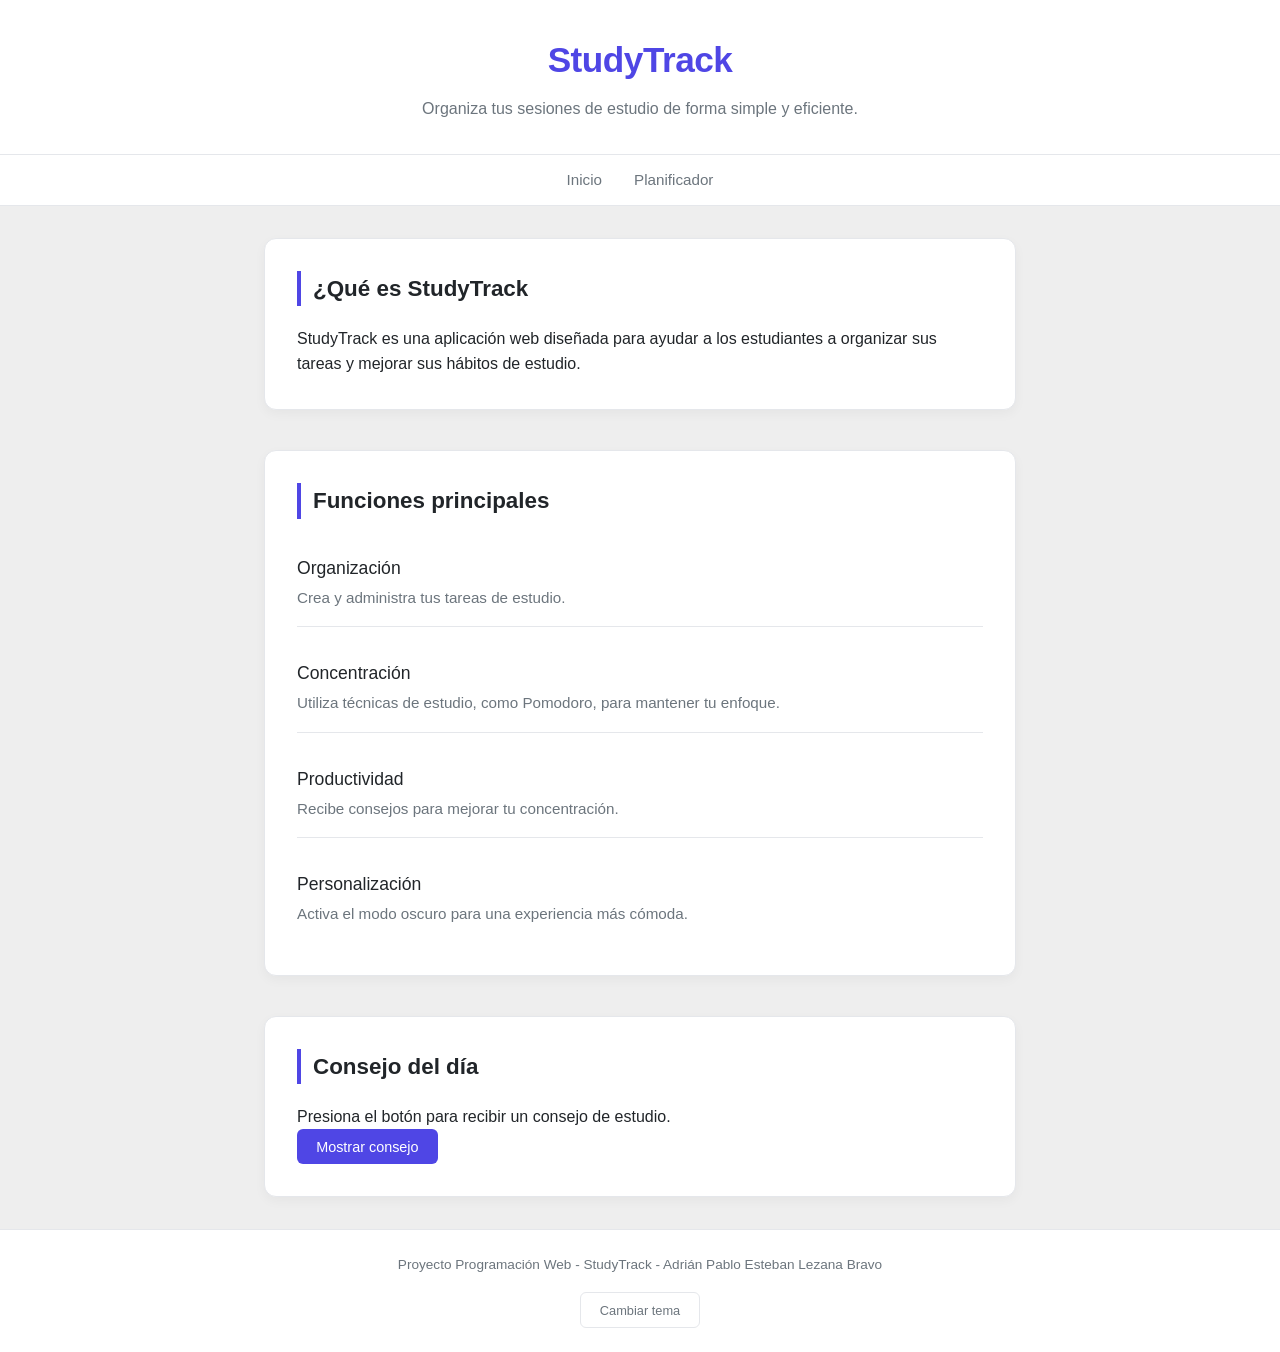
<file: html/index.html>
<!DOCTYPE html>
<html lang="en">

<head>
    <meta charset="UTF-8">
    <meta name="viewport" content="width=device-width, initial-scale=1.0">
    <title>StudyTrack</title>
    <link rel="stylesheet" href="../css/styles.css">
</head>

<body>

    <!-- Encabezado -->

    <header>
        <h1>StudyTrack</h1>
        <p>Organiza tus sesiones de estudio de forma simple y eficiente.</p>
    </header>

    <!-- Menú de navegación -->

    <nav>
        <ul>
            <li><a href="../html/index.html">Inicio</a></li>
            <li><a href="../html/planificador.html">Planificador</a></li>
        </ul>
    </nav>

    <!-- Contenido principal -->

    <main>

        <!-- Presentación de la aplicación -->

        <section>
            <h2>¿Qué es StudyTrack</h2>

            <p>
                StudyTrack es una aplicación web diseñada para ayudar a los estudiantes a organizar sus tareas y mejorar
                sus hábitos de estudio.
            </p>
        </section>

        <!-- Funcionalidades -->

        <section>
            <h2>Funciones principales</h2>

            <article>
                <h3>Organización</h3>
                <p>Crea y administra tus tareas de estudio.</p>
            </article>

            <article>
                <h3>Concentración</h3>
                <p>Utiliza técnicas de estudio, como Pomodoro, para mantener tu enfoque.</p>
            </article>

            <article>
                <h3>Productividad</h3>
                <p>Recibe consejos para mejorar tu concentración.</p>
            </article>

            <article>
                <h3>Personalización</h3>
                <p>Activa el modo oscuro para una experiencia más cómoda.</p>
            </article>
        </section>

        <!-- Consejo de estudio -->

        <section>
            <h2>Consejo del día</h2>

            <p id="consejo">
                Presiona el botón para recibir un consejo de estudio.
            </p>

            <div>
                <button id="btnConsejo">Mostrar consejo</button>
            </div>
        </section>

    </main>

    <!-- Pie de página -->

    <footer>
        <p>Proyecto Programación Web - StudyTrack - Adrián Pablo Esteban Lezana Bravo</p>

        <div>
            <button id="btnTema">Cambiar tema</button>
        </div>
    </footer>
    
</body>

<!-- Archivo JavaScript -->
<script src="../js/app.js"></script>

</html>
</file>
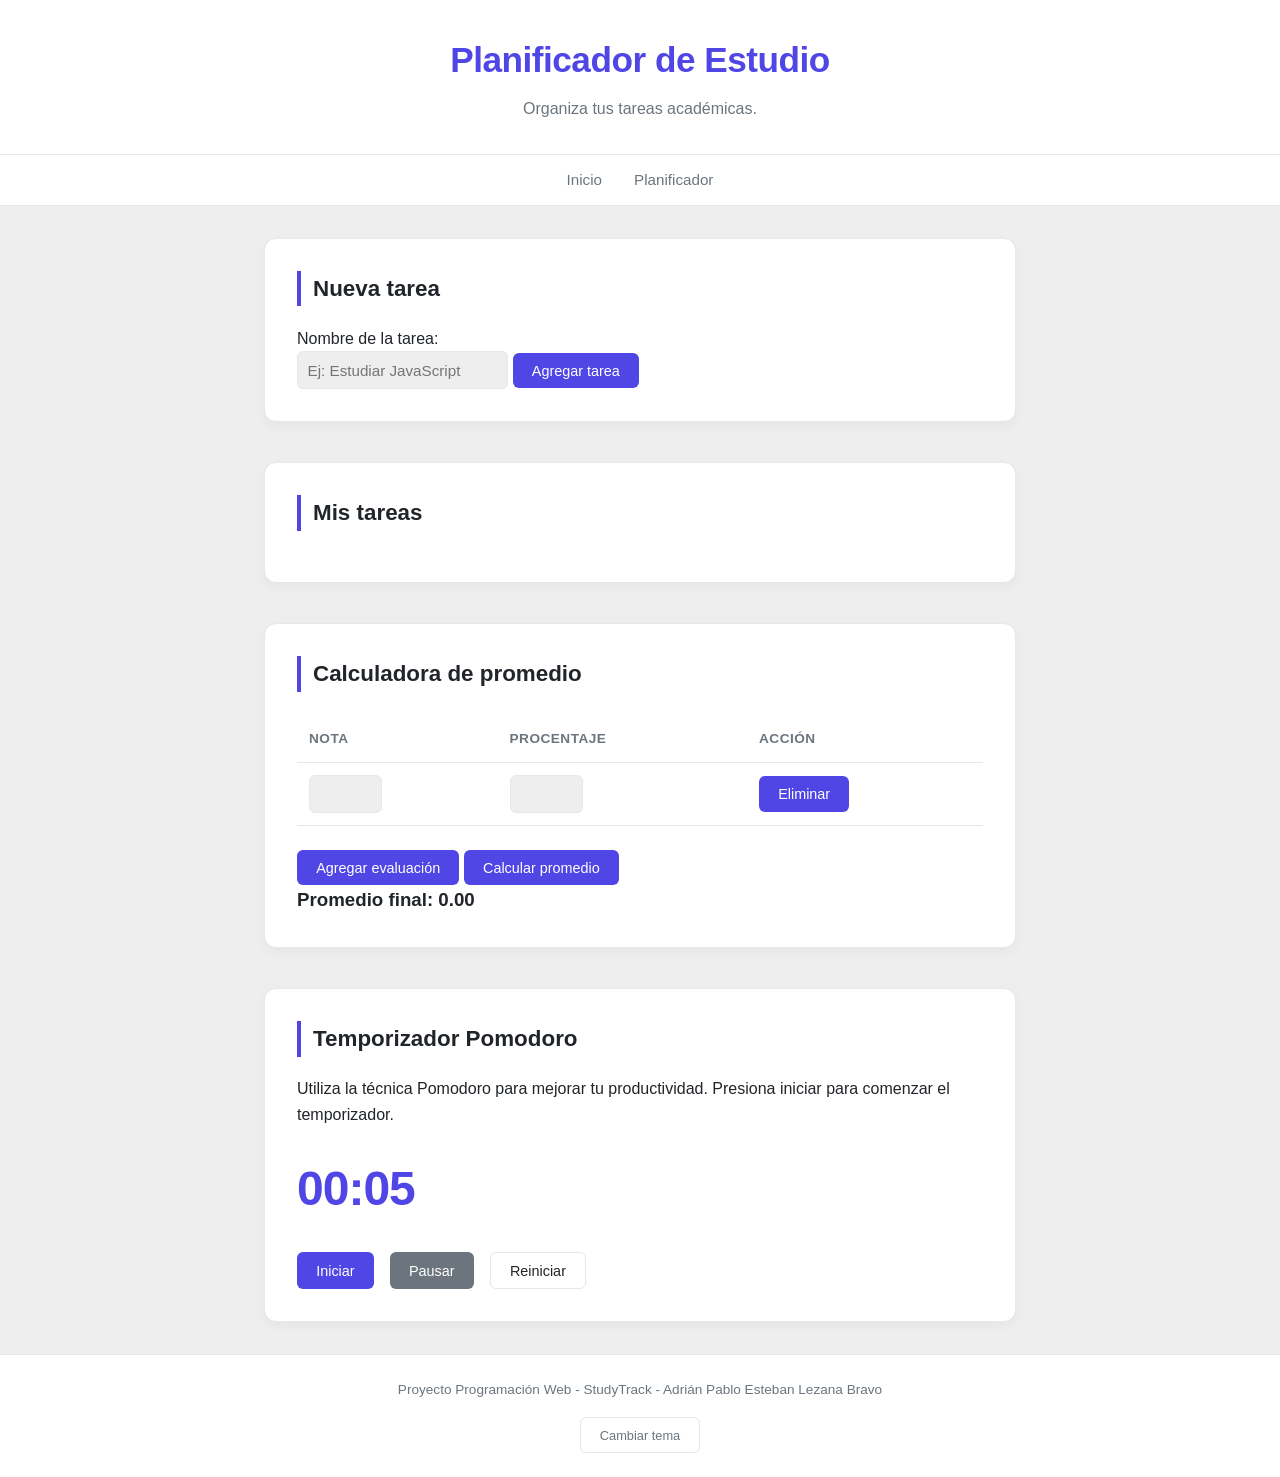
<file: html/planificador.html>
<!DOCTYPE html>
<html lang="en">

<head>
    <meta charset="UTF-8">
    <meta name="viewport" content="width=device-width, initial-scale=1.0">
    <title>StudyTrack</title>
    <link rel="stylesheet" href="../css/styles.css">
</head>

<body>

    <!-- Encabezado -->

    <header>
        <h1>Planificador de Estudio</h1>
        <p>Organiza tus tareas académicas.</p>
    </header>

    <!-- Menú de navegación -->

    <nav>
        <ul>
            <li><a href="../html/index.html">Inicio</a></li>
            <li><a href="../html/planificador.html">Planificador</a></li>
        </ul>
    </nav>

    <!-- Contenido principal -->

    <main>

        <!-- Formulario para agregar tareas -->

        <section>
            <h2>Nueva tarea</h2>

            <label for="txtTarea">
                Nombre de la tarea:
            </label>

            <div>
                <input type="text" id="txtTarea" placeholder="Ej: Estudiar JavaScript">
                <button id="btnAgregar">Agregar tarea</button>
            </div>
        </section>

        <!-- Lista de tareas -->

        <section>
            <h2>Mis tareas</h2>

            <ul id="listaTareas">

                <!-- Aquí se agregan las tareas con app.js -->

            </ul>
        </section>

        <!-- Calculadora de promedio -->

        <section>
            <h2>Calculadora de promedio</h2>

            <table>

                <thead>
                    <tr>
                        <th>Nota</th>
                        <th>Procentaje</th>
                        <th>Acción</th>
                    </tr>
                </thead>

                <tbody id="tablaNotas">

                </tbody>

            </table>

            <button id="btnAgregarEvaluacion">Agregar evaluación</button>
            <button id="btnCalcularPromedio">Calcular promedio</button>

            <h3>Promedio final:
                <span id="resultadoPromedio">0.00</span>
            </h3>
        </section>

        <!-- Temporizador Pomodoro -->

        <section id="temporizadorPomodoro">
            <h2>Temporizador Pomodoro</h2>

            <p>
                Utiliza la técnica Pomodoro para mejorar tu productividad. Presiona iniciar para comenzar el
                temporizador.
            </p>

            <div id="temporizador">

            </div>

            <div class="pomodoroBotones">
                <button id="btnIniciarPomodoro">Iniciar</button>
                <button id="btnPausarPomodoro">Pausar</button>
                <button id="btnReiniciarPomodoro">Reiniciar</button>
            </div>
        </section>

    </main>

    <!-- Pie de página -->

    <footer>
        <p>Proyecto Programación Web - StudyTrack - Adrián Pablo Esteban Lezana Bravo</p>

        <button id="btnTema">
            Cambiar tema
        </button>
    </footer>
    
</body>

<!-- Archivo JavaScript -->
<script src="../js/app.js"></script>

</html>
</file>
<file: css/styles.css>
/* ==========================================================================
   1. VARIABLES DE COLOR
   ========================================================================== */
:root {
    /* Modo Claro */
    --bg-principal: #eeeeee; /* Fondo principal */
    --bg-tarjeta: #ffffff; /* Fondo de las tarjetas */
    --texto-principal: #212529;
    --texto-secundario: #6c757d;
    --color-acento: #4f46e5; /* Azul Índigo Elegante */
    --color-acento-hover: #4338ca; /* Azul Índigo que se ve al pasar sobre los elementos */
    --color-peligro: #ef4444; /* Rojo suave para eliminar */
    --color-peligro-hover: #dc2626;
    --borde: #e5e7eb;
    --sombra: rgba(0, 0, 0, 0.04) 0px 4px 12px;
}

body.dark-mode {
    /* Modo Oscuro */
    --bg-principal: #0f172a; /* Gris azulado muy oscuro */
    --bg-tarjeta: #1e293b;
    --texto-principal: #f8fafc;
    --texto-secundario: #94a3b8;
    --color-acento: #6366f1;
    --color-acento-hover: #4f46e5;
    --borde: #334155;
    --sombra: rgba(0, 0, 0, 0.2) 0px 4px 12px;
}

/* ==========================================================================
   2. ESTILOS BASE Y RESET
   ========================================================================== */

   /* Se reinician los elementos por defecto de una página antes de aplicar el estilo */
* {
    margin: 0;
    padding: 0;
    box-sizing: border-box;
}

body {
    font-family: -apple-system, BlinkMacSystemFont, "Segoe UI", Roboto, Helvetica, Arial, sans-serif;
    background-color: var(--bg-principal);
    color: var(--texto-principal);
    line-height: 1.6;
    transition: background-color 0.3s ease, color 0.3s ease; /* Permite una transición de color */
    display: flex;
    flex-direction: column;
    min-height: 100vh;
}

/* ==========================================================================
   3. ESTRUCTURA SEMÁNTICA GENERAL
   ========================================================================== */
header {
    background-color: var(--bg-tarjeta);
    border-bottom: 1px solid var(--borde);
    padding: 2rem 1rem;
    text-align: center;
}

header h1 {
    font-size: 2.2rem;
    font-weight: 700;
    color: var(--color-acento);
    letter-spacing: -0.5px;
}

header p {
    color: var(--texto-secundario);
    font-size: 1rem;
    margin-top: 0.5rem;
}

nav {
    background-color: var(--bg-tarjeta);
    border-bottom: 1px solid var(--borde);
    padding: 0.75rem 0;
}

nav ul {
    list-style: none;
    display: flex;
    justify-content: center;
    gap: 2rem;
}

nav a {
    color: var(--texto-secundario);
    text-decoration: none;
    font-weight: 500;
    font-size: 0.95rem;
    transition: color 0.2s ease;
}

nav a:hover {
    color: var(--color-acento);
}

main {
    flex: 1;
    max-width: 800px;
    width: 100%;
    margin: 2rem auto;
    padding: 0 1.5rem;
    display: flex;
    flex-direction: column;
    gap: 2.5rem;
}

/* Estructura de Secciones tipo Tarjeta (Cards) */
section {
    background-color: var(--bg-tarjeta);
    border: 1px solid var(--borde);
    border-radius: 12px;
    padding: 2rem;
    box-shadow: var(--sombra);
}

section h2 {
    font-size: 1.4rem;
    font-weight: 600;
    margin-bottom: 1.2rem;
    border-left: 4px solid var(--color-acento);
    padding-left: 0.75rem;
}

/* ==========================================================================
   4. COMPONENTES DE LA INTERFAZ (Botones, Inputs, Tablas)
   ========================================================================== */
button {
    background-color: var(--color-acento);
    color: #ffffff;
    border: none;
    border-radius: 6px;
    padding: 0.6rem 1.2rem;
    font-size: 0.9rem;
    font-weight: 500;
    cursor: pointer;
    transition: background-color 0.2s ease;
}

button:hover {
    background-color: var(--color-acento-hover);
}

input[type="text"],
input[type="number"] {
    background-color: var(--bg-principal);
    color: var(--texto-principal);
    border: 1px solid var(--borde);
    border-radius: 6px;
    padding: 0.6rem;
    font-size: 0.95rem;
    outline: none;
    transition: border-color 0.2s ease;
}

input[type="text"]:focus,
input[type="number"]:focus {
    border-color: var(--color-acento);
}

/* ==========================================================================
   5. ESTILOS ESPECÍFICOS DE LAS PÁGINAS
   ========================================================================== */

/* --- Inicio (index.html) --- */
article {
    margin-top: 1rem;
    padding: 1rem 0;
    border-bottom: 1px solid var(--borde);
}

article:last-of-type {
    border-bottom: none;
}

article h3 {
    font-size: 1.1rem;
    font-weight: 500;
    margin-bottom: 0.25rem;
}

article p {
    color: var(--texto-secundario);
    font-size: 0.95rem;
}

/* --- Planificador (Listas y Checkboxes) --- */
.tareaItem {
    display: flex;
    align-items: center;
    gap: 1rem;
    padding: 0.75rem 0;
    border-bottom: 1px solid var(--borde);
}

.tareaCheckbox {
    width: 1.2rem;
    height: 1.2rem;
    accent-color: var(--color-acento);
    cursor: pointer;
}

.tareaLabel {
    flex: 1;
    font-size: 0.95rem;
    cursor: pointer;
    transition: color 0.2s ease, text-decoration 0.2s ease;
}

.tareaLabel.completada {
    color: var(--texto-secundario);
    text-decoration: line-through;
}

.btnEliminarTarea {
    background-color: transparent;
    color: var(--color-peligro);
    padding: 0.4rem 0.8rem;
}

.btnEliminarTarea:hover {
    background-color: rgba(239, 68, 68, 0.1);
}

/* --- Tabla de Evaluaciones --- */
table {
    width: 100%;
    border-collapse: collapse;
    margin: 1.5rem 0;
}

th, td {
    padding: 0.75rem;
    text-align: left;
    border-bottom: 1px solid var(--borde);
}

th {
    color: var(--texto-secundario);
    font-size: 0.85rem;
    text-transform: uppercase;
    letter-spacing: 0.5px;
}

/* --- Pomodoro --- */
.pomodoroBotones {
    display: flex;
    gap: 1rem;
    margin-top: 1.5rem;
}

#btnPausarPomodoro {
    background-color: var(--texto-secundario);
}

#btnReiniciarPomodoro {
    background-color: transparent;
    color: var(--texto-principal);
    border: 1px solid var(--borde);
}

#btnReiniciarPomodoro:hover {
    background-color: rgba(0, 0, 0, 0.05);
}

#temporizador {
    font-size: 3rem; /* Tamaño de los números del temporizador */
    font-weight: 700;
    color: var(--color-acento);
    font-variant-numeric: tabular-nums; /* Evita que el ancho cambie según el número */
    letter-spacing: -1px;
    margin: 1.5rem 0;
    font-family: -apple-system, BlinkMacSystemFont, "SF Pro Display", Roboto, sans-serif;
}

body.dark-mode #btnReiniciarPomodoro:hover {
    background-color: rgba(255, 255, 255, 0.05);
}

/* ==========================================================================
   6. PIE DE PÁGINA
   ========================================================================== */
footer {
    background-color: var(--bg-tarjeta);
    border-top: 1px solid var(--borde);
    padding: 1.5rem;
    text-align: center;
    display: flex;
    flex-direction: column;
    align-items: center;
    gap: 1rem;
    margin-top: auto;
}

footer p {
    font-size: 0.85rem;
    color: var(--texto-secundario);
}

#btnTema {
    background-color: transparent;
    color: var(--texto-secundario);
    border: 1px solid var(--borde);
    font-size: 0.8rem;
}

#btnTema:hover {
    color: var(--color-acento);
    border-color: var(--color-acento);
}
</file>
